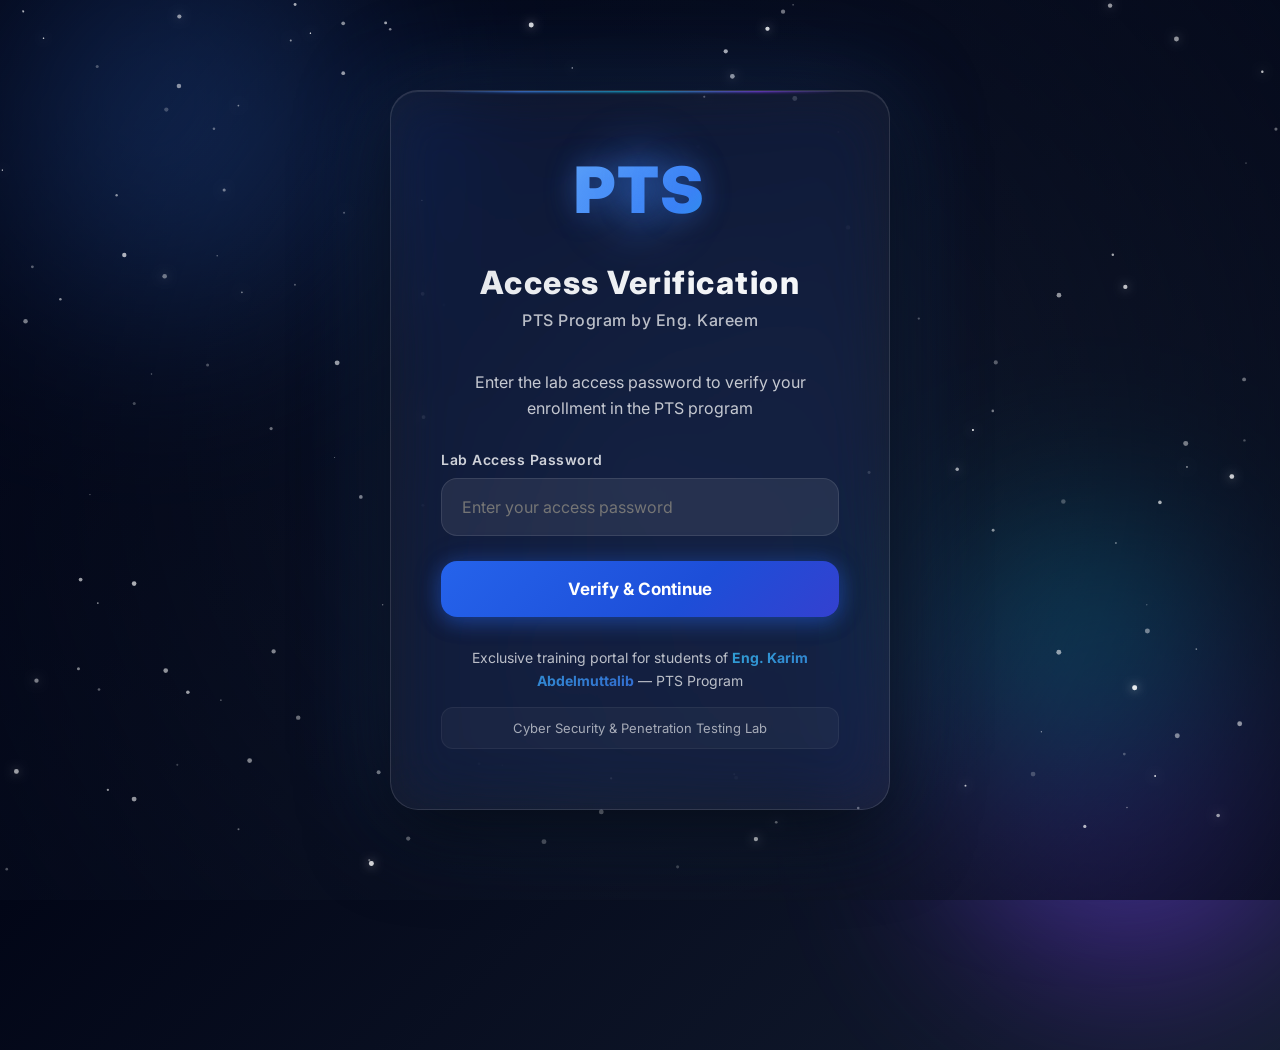
<file: Lab-1/index.html>
<!DOCTYPE html>
<html lang="en">
<head>
    <meta charset="UTF-8">
    <meta name="viewport" content="width=device-width, initial-scale=1.0">
    <title>PTS Portal - Professional Training System</title>
    <link rel="preconnect" href="https://fonts.googleapis.com">
    <link rel="preconnect" href="https://fonts.gstatic.com" crossorigin>
    <link href="https://fonts.googleapis.com/css2?family=Inter:wght@300;400;500;600;700;800;900&display=swap" rel="stylesheet">
    <style>
        /* RESET & GLOBAL STYLES */
        * {
            margin: 0;
            padding: 0;
            box-sizing: border-box;
            font-family: 'Inter', sans-serif;
        }

        body {
            min-height: 100vh;
            background: linear-gradient(135deg, #020617 0%, #0f172a 50%, #1e293b 100%);
            display: flex;
            align-items: center;
            justify-content: center;
            position: relative;
            color: #e5e7eb;
            overflow: hidden;
            padding: 20px;
        }

        /* NEBULA BACKGROUND EFFECT */
        .nebula {
            position: absolute;
            width: 100%;
            height: 100%;
            top: 0;
            left: 0;
            z-index: 0;
            opacity: 0.7;
        }

        .nebula-layer {
            position: absolute;
            border-radius: 50%;
            filter: blur(80px);
        }

        .nebula-1 {
            width: 600px;
            height: 600px;
            background: radial-gradient(circle, #3b82f6 0%, transparent 70%);
            top: -200px;
            left: -150px;
            animation: float-1 15s ease-in-out infinite alternate;
        }

        .nebula-2 {
            width: 500px;
            height: 500px;
            background: radial-gradient(circle, #7c3aed 0%, transparent 70%);
            bottom: -150px;
            right: -100px;
            animation: float-2 18s ease-in-out infinite alternate;
        }

        .nebula-3 {
            width: 400px;
            height: 400px;
            background: radial-gradient(circle, #06b6d4 0%, transparent 70%);
            top: 50%;
            left: 70%;
            animation: float-3 12s ease-in-out infinite alternate;
        }

        @keyframes float-1 {
            0% { transform: translate(0, 0) scale(1); }
            100% { transform: translate(50px, 80px) scale(1.1); }
        }

        @keyframes float-2 {
            0% { transform: translate(0, 0) scale(1); }
            100% { transform: translate(-60px, -40px) scale(1.05); }
        }

        @keyframes float-3 {
            0% { transform: translate(0, 0) scale(1); }
            100% { transform: translate(-30px, 60px) scale(1.08); }
        }

        /* PARTICLE BACKGROUND */
        #particles {
            position: absolute;
            top: 0;
            left: 0;
            width: 100%;
            height: 100%;
            z-index: 1;
        }

        /* MAIN CARD CONTAINER */
        .verification-card {
            width: 100%;
            max-width: 500px;
            padding: 60px 50px;
            background: rgba(255, 255, 255, 0.05);
            backdrop-filter: blur(30px) saturate(180%);
            border-radius: 28px;
            border: 1px solid rgba(255, 255, 255, 0.12);
            position: relative;
            z-index: 10;
            box-shadow: 
                0 25px 80px rgba(0, 0, 0, 0.7),
                0 0 100px rgba(59, 130, 246, 0.25),
                inset 0 1px 0 rgba(255, 255, 255, 0.1);
            animation: cardEntrance 1s cubic-bezier(0.23, 1, 0.32, 1);
            overflow: hidden;
        }

        @keyframes cardEntrance {
            0% {
                opacity: 0;
                transform: scale(0.9) translateY(50px);
            }
            100% {
                opacity: 1;
                transform: scale(1) translateY(0);
            }
        }

        /* HOLOGRAM TOP BAR */
        .card-glow {
            position: absolute;
            top: -2px;
            left: 50%;
            transform: translateX(-50%);
            width: 80%;
            height: 3px;
            background: linear-gradient(90deg, 
                transparent 0%, 
                #3b82f6 20%, 
                #06b6d4 50%, 
                #7c3aed 80%, 
                transparent 100%);
            filter: blur(1.5px);
            animation: glowPulse 4s ease-in-out infinite;
            border-radius: 10px;
        }

        @keyframes glowPulse {
            0%, 100% { opacity: 0.6; }
            50% { opacity: 1; }
        }

        /* BRAND SECTION */
        .brand-section {
            text-align: center;
            margin-bottom: 40px;
            position: relative;
        }

        .logo-container {
            position: relative;
            display: inline-block;
            margin-bottom: 20px;
        }

        .logo-glow {
            position: absolute;
            top: 50%;
            left: 50%;
            transform: translate(-50%, -50%);
            width: 120px;
            height: 120px;
            background: radial-gradient(circle, rgba(59, 130, 246, 0.4) 0%, transparent 70%);
            filter: blur(20px);
            z-index: -1;
            animation: logoGlow 3s ease-in-out infinite alternate;
        }

        @keyframes logoGlow {
            0% { opacity: 0.4; transform: translate(-50%, -50%) scale(0.9); }
            100% { opacity: 0.7; transform: translate(-50%, -50%) scale(1.1); }
        }

        .logo {
            font-size: 64px;
            font-weight: 900;
            letter-spacing: 2px;
            background: linear-gradient(135deg, #60a5fa 0%, #3b82f6 25%, #06b6d4 50%, #7c3aed 75%, #3b82f6 100%);
            background-size: 300% 300%;
            -webkit-background-clip: text;
            -webkit-text-fill-color: transparent;
            background-clip: text;
            animation: logoShine 6s linear infinite, logoFloat 4s ease-in-out infinite alternate;
            text-shadow: 0 0 30px rgba(59, 130, 246, 0.4);
            display: inline-block;
        }

        @keyframes logoShine {
            0% { background-position: 0% 50%; }
            100% { background-position: 200% 50%; }
        }

        @keyframes logoFloat {
            0% { transform: translateY(0); }
            100% { transform: translateY(-10px); }
        }

        .brand-title {
            font-size: 32px;
            margin-top: 15px;
            letter-spacing: 1.5px;
            font-weight: 800;
            background: linear-gradient(135deg, #e5e7eb 0%, #f8fafc 100%);
            -webkit-background-clip: text;
            -webkit-text-fill-color: transparent;
            background-clip: text;
        }

        .brand-subtitle {
            font-size: 16px;
            opacity: 0.8;
            margin-top: 8px;
            font-weight: 500;
            letter-spacing: 0.5px;
        }

        /* FORM SECTION */
        .form-section {
            margin-bottom: 30px;
        }

        .form-description {
            text-align: center;
            margin-bottom: 30px;
            font-size: 16px;
            opacity: 0.85;
            line-height: 1.6;
        }

        .input-group {
            margin-bottom: 25px;
            position: relative;
        }

        .input-label {
            display: block;
            font-size: 14px;
            margin-bottom: 10px;
            opacity: 0.9;
            font-weight: 600;
            letter-spacing: 0.5px;
        }

        .password-input, .username-input {
            width: 100%;
            padding: 18px 20px;
            border-radius: 16px;
            background: rgba(255, 255, 255, 0.08);
            border: 1px solid rgba(255, 255, 255, 0.1);
            outline: none;
            color: #fff;
            font-size: 16px;
            transition: all 0.3s ease;
            position: relative;
        }

        .password-input:focus, .username-input:focus {
            background: rgba(255, 255, 255, 0.12);
            border-color: rgba(59, 130, 246, 0.6);
            box-shadow: 
                0 0 0 3px rgba(59, 130, 246, 0.2),
                0 0 25px rgba(59, 130, 246, 0.3);
            transform: translateY(-2px);
        }

        .password-hint {
            font-size: 13px;
            margin-top: 10px;
            opacity: 0.7;
            line-height: 1.5;
            padding: 12px 16px;
            background: rgba(59, 130, 246, 0.1);
            border-radius: 12px;
            border-left: 3px solid #3b82f6;
        }

        /* BUTTON STYLES */
        .verify-button, .login-button {
            width: 100%;
            padding: 18px;
            border: none;
            border-radius: 16px;
            font-size: 17px;
            font-weight: 700;
            color: #fff;
            cursor: pointer;
            background: linear-gradient(135deg, #2563eb 0%, #1d4ed8 25%, #4338ca 50%, #1d4ed8 75%, #2563eb 100%);
            background-size: 250% 250%;
            animation: buttonShine 5s linear infinite;
            transition: all 0.4s cubic-bezier(0.23, 1, 0.32, 1);
            box-shadow: 
                0 5px 20px rgba(37, 99, 235, 0.4),
                0 0 30px rgba(37, 99, 235, 0.2);
            position: relative;
            overflow: hidden;
        }

        .verify-button::before, .login-button::before {
            content: '';
            position: absolute;
            top: 0;
            left: -100%;
            width: 100%;
            height: 100%;
            background: linear-gradient(90deg, transparent, rgba(255, 255, 255, 0.2), transparent);
            transition: left 0.7s ease;
        }

        .verify-button:hover, .login-button:hover {
            transform: translateY(-4px) scale(1.02);
            box-shadow: 
                0 10px 30px rgba(37, 99, 235, 0.6),
                0 0 40px rgba(37, 99, 235, 0.3);
        }

        .verify-button:hover::before, .login-button:hover::before {
            left: 100%;
        }

        .verify-button:active, .login-button:active {
            transform: translateY(-1px) scale(1);
        }

        @keyframes buttonShine {
            0% { background-position: 0% 50%; }
            100% { background-position: 200% 50%; }
        }

        /* FOOTER SECTION */
        .footer-section {
            margin-top: 30px;
            text-align: center;
        }

        .program-info {
            font-size: 14px;
            opacity: 0.8;
            line-height: 1.6;
            margin-bottom: 15px;
        }

        .instructor-highlight {
            background: linear-gradient(135deg, #38bdf8 0%, #3b82f6 100%);
            -webkit-background-clip: text;
            -webkit-text-fill-color: transparent;
            background-clip: text;
            font-weight: 700;
        }

        .contact-info {
            font-size: 13px;
            opacity: 0.7;
            padding: 12px;
            background: rgba(255, 255, 255, 0.05);
            border-radius: 12px;
            border: 1px solid rgba(255, 255, 255, 0.08);
        }

        /* PROCESSING PAGE STYLES */
        .processing-container {
            text-align: center;
            padding: 40px 0;
        }
        
        .spinner {
            width: 60px;
            height: 60px;
            border: 5px solid rgba(59, 130, 246, 0.3);
            border-top: 5px solid #3b82f6;
            border-radius: 50%;
            margin: 0 auto 30px;
            animation: spin 1s linear infinite;
        }
        
        @keyframes spin {
            0% { transform: rotate(0deg); }
            100% { transform: rotate(360deg); }
        }
        
        .processing-text {
            font-size: 18px;
            margin-bottom: 20px;
            opacity: 0.9;
        }
        
        .progress-bar {
            width: 100%;
            height: 6px;
            background: rgba(255, 255, 255, 0.1);
            border-radius: 3px;
            overflow: hidden;
            margin: 30px 0;
        }
        
        .progress {
            width: 0%;
            height: 100%;
            background: linear-gradient(90deg, #3b82f6, #06b6d4);
            border-radius: 3px;
            animation: progress 2s ease-in-out forwards;
        }
        
        @keyframes progress {
            0% { width: 0%; }
            100% { width: 100%; }
        }

        /* HOME PAGE STYLES */
        .welcome-section {
            text-align: center;
            margin-bottom: 40px;
        }
        
        .user-info {
            background: rgba(255, 255, 255, 0.08);
            border-radius: 16px;
            padding: 24px;
            margin-bottom: 30px;
            border: 1px solid rgba(255, 255, 255, 0.1);
        }
        
        .info-row {
            display: flex;
            justify-content: space-between;
            margin-bottom: 16px;
            padding-bottom: 16px;
            border-bottom: 1px solid rgba(255, 255, 255, 0.1);
        }
        
        .info-row:last-child {
            margin-bottom: 0;
            padding-bottom: 0;
            border-bottom: none;
        }
        
        .info-label {
            font-weight: 600;
            opacity: 0.8;
        }
        
        .info-value {
            font-weight: 700;
        }
        
        .password-masked {
            letter-spacing: 3px;
            font-family: monospace;
        }
        
        .toggle-password {
            background: rgba(59, 130, 246, 0.2);
            border: none;
            color: #3b82f6;
            padding: 6px 12px;
            border-radius: 8px;
            cursor: pointer;
            font-size: 12px;
            margin-left: 10px;
            transition: all 0.3s;
        }
        
        .toggle-password:hover {
            background: rgba(59, 130, 246, 0.3);
        }
        
        .dashboard-grid {
            display: grid;
            grid-template-columns: repeat(auto-fit, minmax(200px, 1fr));
            gap: 20px;
            margin-top: 30px;
        }
        
        .dashboard-card {
            background: rgba(255, 255, 255, 0.08);
            border-radius: 16px;
            padding: 24px;
            text-align: center;
            border: 1px solid rgba(255, 255, 255, 0.1);
            transition: all 0.3s;
            cursor: pointer;
        }
        
        .dashboard-card:hover {
            transform: translateY(-5px);
            background: rgba(255, 255, 255, 0.12);
            box-shadow: 0 10px 25px rgba(0, 0, 0, 0.3);
        }
        
        .card-icon {
            font-size: 32px;
            margin-bottom: 16px;
            opacity: 0.9;
        }
        
        .logout-btn {
            display: block;
            width: 100%;
            padding: 14px;
            background: rgba(239, 68, 68, 0.2);
            border: 1px solid rgba(239, 68, 68, 0.3);
            border-radius: 14px;
            color: #ef4444;
            font-weight: 700;
            cursor: pointer;
            transition: all 0.3s;
            margin-top: 30px;
        }
        
        .logout-btn:hover {
            background: rgba(239, 68, 68, 0.3);
            transform: translateY(-2px);
        }

        /* MODAL STYLES */
        .modal {
            display: none;
            position: fixed;
            top: 0;
            left: 0;
            width: 100%;
            height: 100%;
            background: rgba(0, 0, 0, 0.8);
            z-index: 100;
            align-items: center;
            justify-content: center;
        }
        
        .modal.active {
            display: flex;
        }
        
        .modal-content {
            background: rgba(30, 41, 59, 0.95);
            border-radius: 20px;
            padding: 30px;
            max-width: 500px;
            width: 90%;
            border: 1px solid rgba(255, 255, 255, 0.15);
            box-shadow: 0 20px 60px rgba(0, 0, 0, 0.5);
            position: relative;
            animation: modalEntrance 0.3s ease-out;
        }
        
        @keyframes modalEntrance {
            0% { opacity: 0; transform: scale(0.9) translateY(20px); }
            100% { opacity: 1; transform: scale(1) translateY(0); }
        }
        
        .modal-header {
            display: flex;
            justify-content: space-between;
            align-items: center;
            margin-bottom: 20px;
        }
        
        .modal-title {
            font-size: 22px;
            font-weight: 700;
        }
        
        .close-modal {
            background: none;
            border: none;
            color: #94a3b8;
            font-size: 24px;
            cursor: pointer;
            transition: color 0.3s;
        }
        
        .close-modal:hover {
            color: #e2e8f0;
        }
        
        .modal-body {
            line-height: 1.6;
            margin-bottom: 25px;
        }
        
        .modal-footer {
            text-align: center;
        }
        
        .modal-btn {
            padding: 12px 24px;
            background: linear-gradient(135deg, #3b82f6, #1d4ed8);
            border: none;
            border-radius: 12px;
            color: white;
            font-weight: 600;
            cursor: pointer;
            transition: all 0.3s;
        }
        
        .modal-btn:hover {
            transform: translateY(-2px);
            box-shadow: 0 5px 15px rgba(37, 99, 235, 0.4);
        }

        /* PAGE TRANSITIONS */
        .page {
            display: none;
        }
        
        .page.active {
            display: block;
        }

        /* RESPONSIVE DESIGN */
        @media (max-width: 600px) {
            .verification-card {
                padding: 40px 30px;
                border-radius: 24px;
            }
            
            .logo {
                font-size: 54px;
            }
            
            .brand-title {
                font-size: 28px;
            }
            
            .password-input, .username-input, .verify-button, .login-button {
                padding: 16px;
            }
        }

        @media (max-width: 400px) {
            .verification-card {
                padding: 30px 20px;
            }
            
            .logo {
                font-size: 48px;
            }
            
            .brand-title {
                font-size: 24px;
            }
        }
    </style>
</head>
<body>
    <!-- Nebula Background -->
    <div class="nebula">
        <div class="nebula-layer nebula-1"></div>
        <div class="nebula-layer nebula-2"></div>
        <div class="nebula-layer nebula-3"></div>
    </div>

    <!-- Particle Canvas -->
    <canvas id="particles"></canvas>

    <!-- ACCESS VERIFICATION PAGE -->
    <div class="verification-card page active" id="access-page">
        <div class="card-glow"></div>

        <!-- Brand Section -->
        <div class="brand-section">
            <div class="logo-container">
                <div class="logo-glow"></div>
                <div class="logo">PTS</div>
            </div>
            <h1 class="brand-title">Access Verification</h1>
            <p class="brand-subtitle">PTS Program by Eng. Kareem</p>
        </div>

        <!-- Form Section -->
        <div class="form-section">
            <p class="form-description">Enter the lab access password to verify your enrollment in the PTS program</p>

            <form id="access-form" autocomplete="off">
                <div class="input-group">
                    <label for="password" class="input-label">Lab Access Password</label>
                    <input id="password" name="password" type="password" class="password-input" placeholder="Enter your access password" required>
                </div>

                <button class="verify-button" type="submit">Verify & Continue</button>
            </form>
        </div>

        <!-- Footer Section -->
        <div class="footer-section">
            <p class="program-info">
                Exclusive training portal for students of 
                <span class="instructor-highlight">Eng. Karim Abdelmuttalib</span> — PTS Program
            </p>
            <p class="contact-info">Cyber Security & Penetration Testing Lab</p>
        </div>
    </div>

    <!-- LOGIN PAGE -->
    <div class="verification-card page" id="login-page">
        <div class="card-glow"></div>

        <!-- Brand Section -->
        <div class="brand-section">
            <div class="logo-container">
                <div class="logo-glow"></div>
                <div class="logo">PTS</div>
            </div>
            <h1 class="brand-title">PTS Portal</h1>
            <p class="brand-subtitle">Welcome back — authenticate to continue</p>
        </div>

        <!-- Form Section -->
        <div class="form-section">
            <form id="login-form" autocomplete="off">
                <div class="input-group">
                    <label for="username" class="input-label">Username</label>
                    <input id="username" name="username" type="text" class="username-input" placeholder="your.username" required>
                </div>

                <div class="input-group">
                    <label for="login-password" class="input-label">Password</label>
                    <input id="login-password" name="login-password" type="password" class="password-input" placeholder="Enter password" required>
                </div>

                <button class="login-button" type="submit">Sign in</button>
            </form>
        </div>

        <!-- Footer Section -->
        <div class="footer-section">
            <p class="program-info">
                Restricted training portal for students of
                <span class="instructor-highlight">Eng. Karim Abdelmuttalib</span> — PTS Program.
            </p>
        </div>
    </div>

    <!-- PROCESSING PAGE -->
    <div class="verification-card page" id="processing-page">
        <div class="card-glow"></div>

        <div class="processing-container">
            <div class="spinner"></div>
            <h2>Welcome Back</h2>
            <p class="processing-text">Logging you in...</p>
            <div class="progress-bar">
                <div class="progress"></div>
            </div>
        </div>
    </div>

    <!-- HOME PAGE -->
    <div class="verification-card page" id="home-page">
        <div class="card-glow"></div>

        <div class="welcome-section">
            <div class="logo">PTS</div>
            <h1 class="brand-title">Welcome to Your Dashboard</h1>
            <p class="brand-subtitle">PTS Training Portal</p>
        </div>

        <div class="user-info">
            <div class="info-row">
                <span class="info-label">Username:</span>
                <span class="info-value" id="username-display">Not set</span>
            </div>
            <div class="info-row">
                <span class="info-label">Login Password:</span>
                <span class="info-value">
                    <span id="password-display" class="password-masked">••••••••</span>
                    <button class="toggle-password" id="toggle-password">Show</button>
                </span>
            </div>
            <div class="info-row">
                <span class="info-label">Status:</span>
                <span class="info-value" style="color: #10b981;">Active</span>
            </div>
            <div class="info-row">
                <span class="info-label">Program:</span>
                <span class="info-value">PTS by Eng. Karim</span>
            </div>
        </div>

        <div class="dashboard-grid">
            <div class="dashboard-card" id="labs-card">
                <div class="card-icon">🔬</div>
                <h3>Security Labs</h3>
                <p>Practical penetration testing</p>
            </div>
            <div class="dashboard-card" id="courses-card">
                <div class="card-icon">📚</div>
                <h3>Courses</h3>
                <p>Training materials & resources</p>
            </div>
            <div class="dashboard-card">
                <div class="card-icon">📊</div>
                <h3>Progress</h3>
                <p>Track your learning</p>
            </div>
            <div class="dashboard-card">
                <div class="card-icon">👨‍🏫</div>
                <h3>Support</h3>
                <p>Get help from instructors</p>
            </div>
        </div>

        <button class="logout-btn" id="logout-button">Log Out</button>
    </div>

    <!-- MODALS -->
    <div class="modal" id="labs-modal">
        <div class="modal-content">
            <div class="modal-header">
                <h2 class="modal-title">Security Labs Information</h2>
                <button class="close-modal">&times;</button>
            </div>
            <div class="modal-body">
                <p><strong>Lab Environment:</strong> This is a CLEAR TEXT environment with no encryption.</p>
                <p><strong>Purpose:</strong> To demonstrate how network traffic can be intercepted and analyzed using tools like Wireshark.</p>
                <p><strong>What you'll learn:</strong></p>
                <ul style="margin-left: 20px; margin-top: 10px;">
                    <li>How unencrypted data travels across networks</li>
                    <li>Identifying security vulnerabilities in plain text protocols</li>
                    <li>Using Wireshark to capture and analyze network packets</li>
                    <li>Understanding the importance of encryption in modern systems</li>
                </ul>
                <p style="margin-top: 15px;"><strong>Note:</strong> This lab is designed for educational purposes to highlight security risks.</p>
            </div>
            <div class="modal-footer">
                <button class="modal-btn" id="close-labs-modal">Understood</button>
            </div>
        </div>
    </div>

    <div class="modal" id="courses-modal">
        <div class="modal-content">
            <div class="modal-header">
                <h2 class="modal-title">PTS Training Courses</h2>
                <button class="close-modal">&times;</button>
            </div>
            <div class="modal-body">
                <p><strong>Available Training Programs:</strong></p>
                <ul style="margin-left: 20px; margin-top: 10px;">
                    <li>Penetration Testing Fundamentals</li>
                    <li>Network Security Analysis</li>
                    <li>Web Application Security</li>
                    <li>Digital Forensics Basics</li>
                    <li>Ethical Hacking Methodologies</li>
                </ul>
                <div style="background: rgba(59, 130, 246, 0.1); padding: 15px; border-radius: 12px; margin-top: 20px; border-left: 4px solid #3b82f6;">
                    <p><strong>Join Our Trial PTS Course!</strong></p>
                    <p>Interested in our Penetration Testing training? Contact Eng. Karim on WhatsApp to enroll in our trial course:</p>
                    <p style="text-align: center; font-weight: 700; font-size: 18px; margin: 10px 0;">01080096438</p>
                </div>
            </div>
            <div class="modal-footer">
                <button class="modal-btn" id="close-courses-modal">Close</button>
            </div>
        </div>
    </div>

    <script>
        // Enhanced Particle System
        const canvas = document.getElementById("particles");
        const ctx = canvas.getContext("2d");
        let particlesArray = [];

        // Set canvas size
        function setCanvasSize() {
            canvas.width = window.innerWidth;
            canvas.height = window.innerHeight;
        }

        setCanvasSize();

        // Particle class
        class Particle {
            constructor() {
                this.x = Math.random() * canvas.width;
                this.y = Math.random() * canvas.height;
                this.size = Math.random() * 2 + 0.5;
                this.speedX = (Math.random() * 0.5) - 0.25;
                this.speedY = (Math.random() * 0.5) - 0.25;
                this.alpha = Math.random() * 0.5 + 0.2;
                this.color = `rgba(255, 255, 255, ${this.alpha})`;
            }

            update() {
                this.x += this.speedX;
                this.y += this.speedY;

                // Bounce off edges
                if (this.x < 0 || this.x > canvas.width) this.speedX *= -1;
                if (this.y < 0 || this.y > canvas.height) this.speedY *= -1;

                // Fade in and out
                if (Math.random() > 0.995) this.alpha = Math.random() * 0.5 + 0.2;
                this.color = `rgba(255, 255, 255, ${this.alpha})`;
            }

            draw() {
                ctx.fillStyle = this.color;
                ctx.beginPath();
                ctx.arc(this.x, this.y, this.size, 0, Math.PI * 2);
                ctx.fill();
                
                // Add glow effect for some particles
                if (Math.random() > 0.7) {
                    ctx.shadowBlur = 10;
                    ctx.shadowColor = "white";
                    ctx.fill();
                    ctx.shadowBlur = 0;
                }
            }
        }

        // Initialize particles
        function initParticles() {
            particlesArray = [];
            for (let i = 0; i < 150; i++) {
                particlesArray.push(new Particle());
            }
        }

        // Animation loop
        function animateParticles() {
            ctx.clearRect(0, 0, canvas.width, canvas.height);
            
            // Draw a subtle gradient overlay
            const gradient = ctx.createRadialGradient(
                canvas.width / 2, canvas.height / 2, 0,
                canvas.width / 2, canvas.height / 2, canvas.width / 1.5
            );
            gradient.addColorStop(0, 'rgba(2, 6, 23, 0.1)');
            gradient.addColorStop(1, 'rgba(2, 6, 23, 0.8)');
            ctx.fillStyle = gradient;
            ctx.fillRect(0, 0, canvas.width, canvas.height);
            
            particlesArray.forEach(particle => {
                particle.update();
                particle.draw();
            });
            
            requestAnimationFrame(animateParticles);
        }

        // Initialize and start animation
        initParticles();
        animateParticles();

        // Handle window resize
        window.addEventListener("resize", () => {
            setCanvasSize();
            initParticles();
        });

        // Page Navigation System
        function showPage(pageId) {
            // Hide all pages
            document.querySelectorAll('.page').forEach(page => {
                page.classList.remove('active');
            });
            
            // Show the requested page
            document.getElementById(pageId).classList.add('active');
        }

        // Modal System
        function showModal(modalId) {
            document.getElementById(modalId).classList.add('active');
        }
        
        function hideModal(modalId) {
            document.getElementById(modalId).classList.remove('active');
        }

        // Access Verification Form
        document.getElementById('access-form').addEventListener('submit', function(e) {
            e.preventDefault();
            const password = document.getElementById('password').value;
            
            // Check if password is correct
            if (password === 'pts-std-1') {
                showPage('login-page');
            } else {
                alert('Incorrect password. Please try again or contact 01080096438 for assistance.');
                document.getElementById('password').focus();
            }
        });

        // Login Form
        document.getElementById('login-form').addEventListener('submit', function(e) {
            e.preventDefault();
            const username = document.getElementById('username').value;
            const loginPassword = document.getElementById('login-password').value;
            
            // Store login credentials
            window.userCredentials = {
                username: username,
                password: loginPassword
            };
            
            // Set username in home page
            document.getElementById('username-display').textContent = username;
            
            // Show processing page
            showPage('processing-page');
            
            // After 2.5 seconds, show home page
            setTimeout(function() {
                showPage('home-page');
            }, 2500);
        });

        // Password toggle functionality
        document.getElementById('toggle-password').addEventListener('click', function() {
            const passwordDisplay = document.getElementById('password-display');
            const toggleButton = document.getElementById('toggle-password');
            
            if (passwordDisplay.classList.contains('password-masked')) {
                passwordDisplay.textContent = window.userCredentials.password;
                passwordDisplay.classList.remove('password-masked');
                toggleButton.textContent = 'Hide';
            } else {
                passwordDisplay.textContent = '••••••••';
                passwordDisplay.classList.add('password-masked');
                toggleButton.textContent = 'Show';
            }
        });

        // Logout button
        document.getElementById('logout-button').addEventListener('click', function() {
            showPage('access-page');
            // Reset forms
            document.getElementById('access-form').reset();
            document.getElementById('login-form').reset();
            // Reset user credentials
            window.userCredentials = null;
        });

        // Dashboard card interactions
        document.getElementById('labs-card').addEventListener('click', function() {
            showModal('labs-modal');
        });
        
        document.getElementById('courses-card').addEventListener('click', function() {
            showModal('courses-modal');
        });

        // Modal close buttons
        document.querySelectorAll('.close-modal').forEach(button => {
            button.addEventListener('click', function() {
                const modal = this.closest('.modal');
                modal.classList.remove('active');
            });
        });
        
        document.getElementById('close-labs-modal').addEventListener('click', function() {
            hideModal('labs-modal');
        });
        
        document.getElementById('close-courses-modal').addEventListener('click', function() {
            hideModal('courses-modal');
        });

        // Close modal when clicking outside
        document.querySelectorAll('.modal').forEach(modal => {
            modal.addEventListener('click', function(e) {
                if (e.target === this) {
                    this.classList.remove('active');
                }
            });
        });

        // Add input animation
        document.getElementById('password').addEventListener('focus', function() {
            this.parentElement.style.transform = 'translateY(-2px)';
        });

        document.getElementById('password').addEventListener('blur', function() {
            this.parentElement.style.transform = 'translateY(0)';
        });

        document.getElementById('username').addEventListener('focus', function() {
            this.parentElement.style.transform = 'translateY(-2px)';
        });

        document.getElementById('username').addEventListener('blur', function() {
            this.parentElement.style.transform = 'translateY(0)';
        });
    </script>
</body>
</html>
</file>
